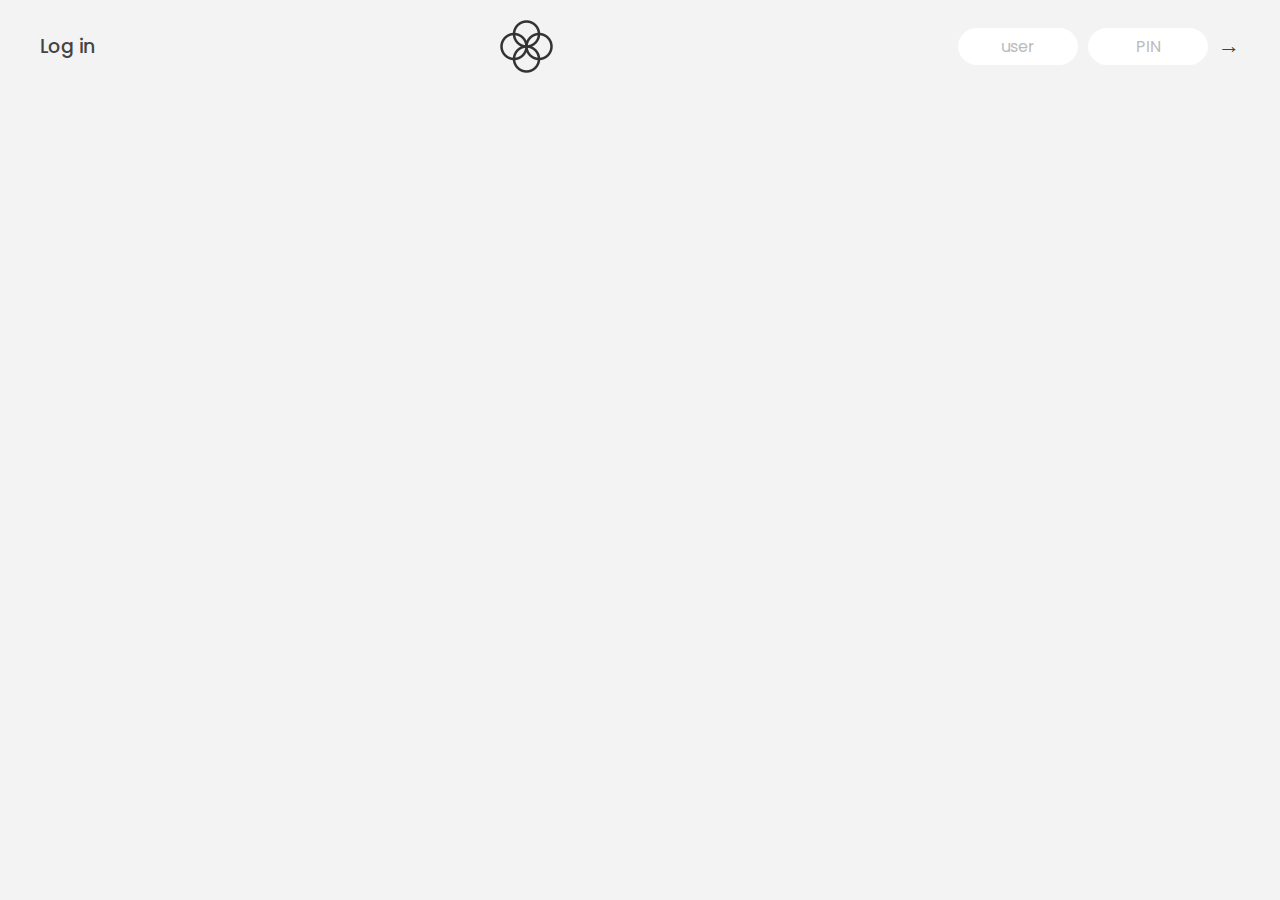
<file: bank-portal/index.html>
<!DOCTYPE html>
<html lang="en">
  <head>
    <meta charset="UTF-8" />
    <meta name="viewport" content="width=device-width, initial-scale=1.0" />
    <meta http-equiv="X-UA-Compatible" content="ie=edge" />
    <link rel="shortcut icon" type="image/png" href="/icon.png" />

    <link
      href="https://fonts.googleapis.com/css?family=Poppins:400,500,600&display=swap"
      rel="stylesheet"
    />

    <link rel="stylesheet" href="style.css" />
    <title>Bank Portal</title>
  </head>
  <body>
    <!-- TOP NAVIGATION -->
    <nav>
      <p class="welcome">Log in</p>
      <img src="logo.png" alt="Logo" class="logo" />
      <form class="login">
        <input
          type="text"
          placeholder="user"
          class="login__input login__input--user"
        />
        <!-- In practice, use type="password" -->
        <input
          type="text"
          placeholder="PIN"
          maxlength="4"
          class="login__input login__input--pin"
        />
        <button class="login__btn">&rarr;</button>
      </form>
    </nav>

    <main class="app">
      <!-- BALANCE -->
      <div class="balance">
        <div>
          <p class="balance__label">Current balance</p>
          <p class="balance__date">
            As of <span class="date">05/03/2037</span>
          </p>
        </div>
        <p class="balance__value">0000€</p>
      </div>

      <!-- MOVEMENTS -->
      <div class="movements">
        <div class="movements__row">
          <div class="movements__type movements__type--deposit">2 deposit</div>
          <div class="movements__date">3 days ago</div>
          <div class="movements__value">4 000€</div>
        </div>
        <div class="movements__row">
          <div class="movements__type movements__type--withdrawal">
            1 withdrawal
          </div>
          <div class="movements__date">24/01/2037</div>
          <div class="movements__value">-378€</div>
        </div>
      </div>

      <!-- SUMMARY -->
      <div class="summary">
        <p class="summary__label">In</p>
        <p class="summary__value summary__value--in">0000€</p>
        <p class="summary__label">Out</p>
        <p class="summary__value summary__value--out">0000€</p>
        <p class="summary__label">Interest</p>
        <p class="summary__value summary__value--interest">0000€</p>
        <button class="btn--sort">&downarrow; SORT</button>
      </div>

      <!-- OPERATION: TRANSFERS -->
      <div class="operation operation--transfer">
        <h2>Transfer money</h2>
        <form class="form form--transfer">
          <input type="text" class="form__input form__input--to" />
          <input type="number" class="form__input form__input--amount" />
          <button class="form__btn form__btn--transfer">&rarr;</button>
          <label class="form__label">Transfer to</label>
          <label class="form__label">Amount</label>
        </form>
      </div>

      <!-- OPERATION: LOAN -->
      <div class="operation operation--loan">
        <h2>Request loan</h2>
        <form class="form form--loan">
          <input type="number" class="form__input form__input--loan-amount" />
          <button class="form__btn form__btn--loan">&rarr;</button>
          <label class="form__label form__label--loan">Amount</label>
        </form>
      </div>

      <!-- OPERATION: CLOSE -->
      <div class="operation operation--close">
        <h2>Close account</h2>
        <form class="form form--close">
          <input type="text" class="form__input form__input--user" />
          <input
            type="password"
            maxlength="6"
            class="form__input form__input--pin"
          />
          <button class="form__btn form__btn--close">&rarr;</button>
          <label class="form__label">Confirm user</label>
          <label class="form__label">Confirm PIN</label>
        </form>
      </div>

      <!-- LOGOUT TIMER -->
      <!-- <p class="logout-timer">
        You will be logged out in <span class="timer">05:00</span>
      </p> -->
    </main>

    <!-- <footer>
      &copy; by Jonas Schmedtmann. Don't claim as your own :)
    </footer> -->

    <script src="script.js"></script>
  </body>
</html>
</file>
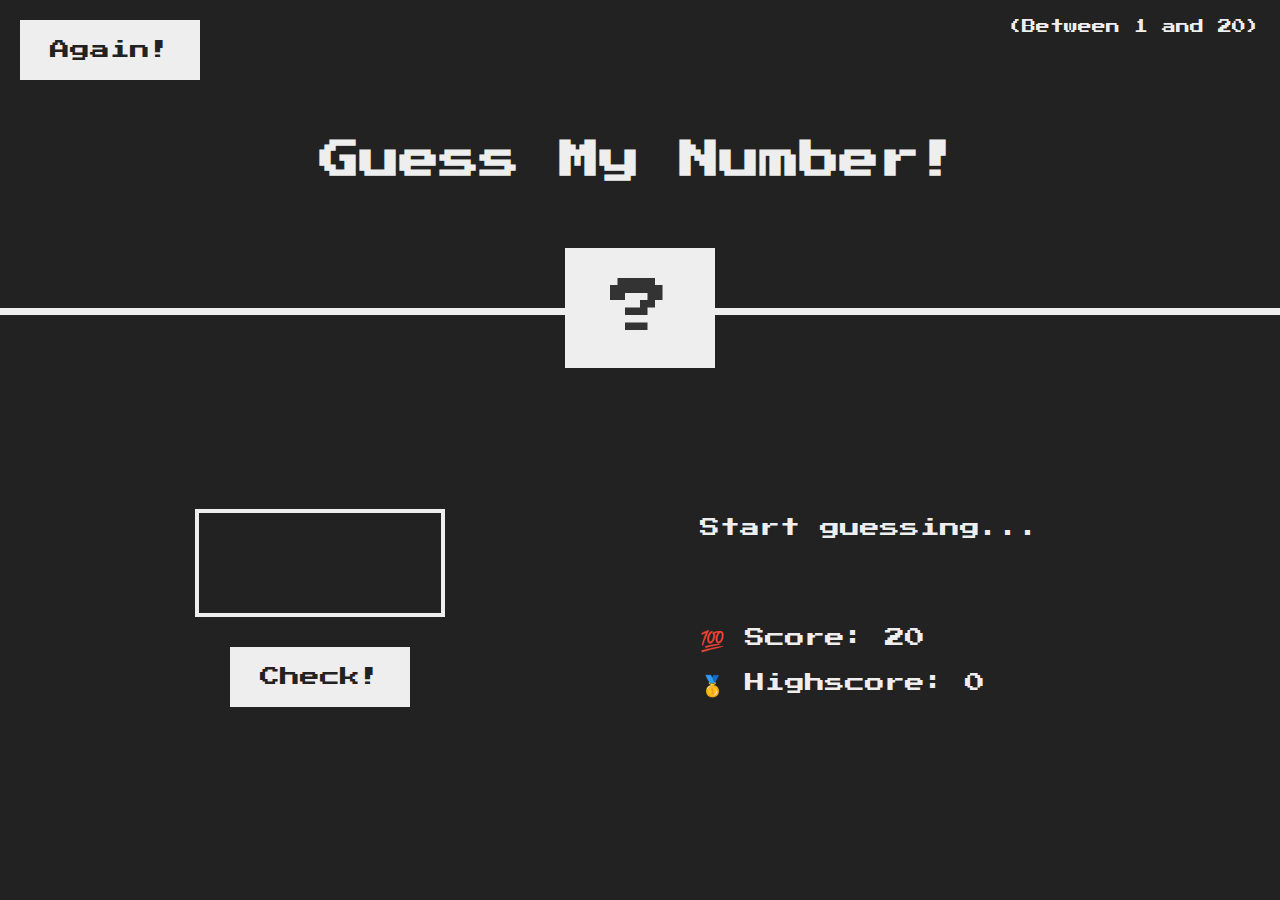
<file: guess-my-number/index.html>
<!DOCTYPE html>
<html lang="en">
  <head>
    <meta charset="UTF-8" />
    <meta name="viewport" content="width=device-width, initial-scale=1.0" />
    <meta http-equiv="X-UA-Compatible" content="ie=edge" />
    <link rel="stylesheet" href="style.css" />
    <title>Guess My Number!</title>
  </head>
  <body>
    <header>
      <h1>Guess My Number!</h1>
      <p class="between">(Between 1 and 20)</p>
      <button class="btn again">Again!</button>
      <div class="number">?</div>
    </header>
    <main>
      <section class="left">
        <input type="number" class="guess" />
        <button class="btn check">Check!</button>
      </section>
      <section class="right">
        <p class="message">Start guessing...</p>
        <p class="label-score">💯 Score: <span class="score">20</span></p>
        <p class="label-highscore">
          🥇 Highscore: <span class="highscore">0</span>
        </p>
      </section>
    </main>
    <script src="script.js"></script>
  </body>
</html>
</file>
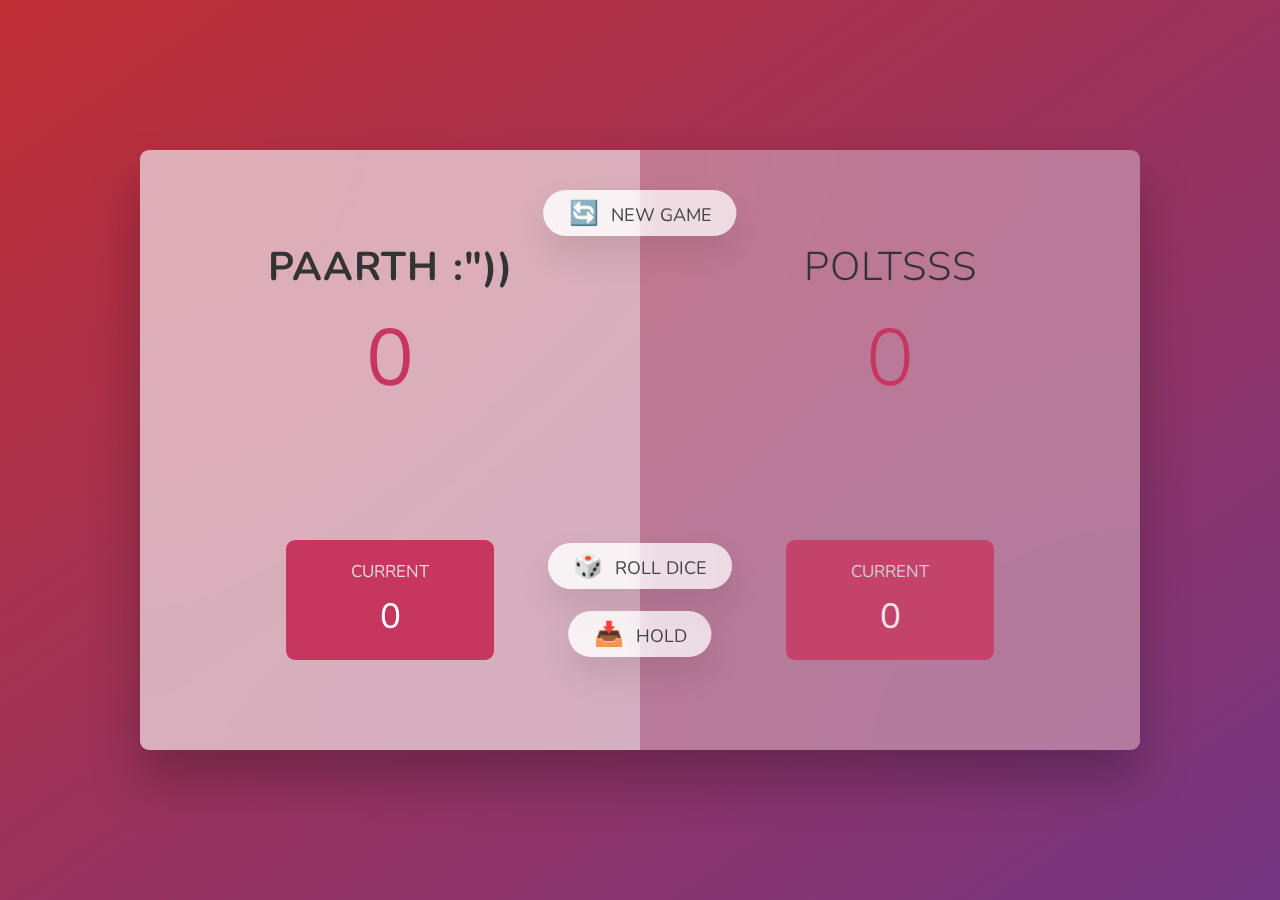
<file: pig-game/index.html>
<!DOCTYPE html>
<html lang="en">
  <head>
    <meta charset="UTF-8" />
    <meta name="viewport" content="width=device-width, initial-scale=1.0" />
    <meta http-equiv="X-UA-Compatible" content="ie=edge" />
    <link rel="stylesheet" href="style.css" />
    <title>Pig Game</title>
  </head>
  <body>
    <main>
      <section class="player player--0 player--active">
        <h2 class="name" id="name--0">Paarth :"))</h2>
        <p class="score" id="score--0">43</p>
        <div class="current">
          <p class="current-label">Current</p>
          <p class="current-score" id="current--0">0</p>
        </div>
      </section>
      <section class="player player--1">
        <h2 class="name" id="name--1">Poltsss</h2>
        <p class="score" id="score--1">24</p>
        <div class="current">
          <p class="current-label">Current</p>
          <p class="current-score" id="current--1">0</p>
        </div>
      </section>

      <img src="dice-5.png" alt="Playing dice" class="dice" />
      <button class="btn btn--new">🔄 New game</button>
      <button class="btn btn--roll">🎲 Roll dice</button>
      <button class="btn btn--hold">📥 Hold</button>
    </main>
    <script src="script.js"></script>
  </body>
</html>
</file>
<file: bank-portal/style.css>
/*
 * Use this CSS to learn some intersting techniques,
 * in case you're wondering how I built the UI.
 * Have fun! 😁
 */

* {
  margin: 0;
  padding: 0;
  box-sizing: inherit;
}

html {
  font-size: 62.5%;
  box-sizing: border-box;
}

body {
  font-family: 'Poppins', sans-serif;
  color: #444;
  background-color: #f3f3f3;
  height: 100vh;
  padding: 2rem;
}

nav {
  display: flex;
  justify-content: space-between;
  align-items: center;
  padding: 0 2rem;
}

.welcome {
  font-size: 1.9rem;
  font-weight: 500;
}

.logo {
  height: 5.25rem;
}

.login {
  display: flex;
}

.login__input {
  border: none;
  padding: 0.5rem 2rem;
  font-size: 1.6rem;
  font-family: inherit;
  text-align: center;
  width: 12rem;
  border-radius: 10rem;
  margin-right: 1rem;
  color: inherit;
  border: 1px solid #fff;
  transition: all 0.3s;
}

.login__input:focus {
  outline: none;
  border: 1px solid #ccc;
}

.login__input::placeholder {
  color: #bbb;
}

.login__btn {
  border: none;
  background: none;
  font-size: 2.2rem;
  color: inherit;
  cursor: pointer;
  transition: all 0.3s;
}

.login__btn:hover,
.login__btn:focus,
.btn--sort:hover,
.btn--sort:focus {
  outline: none;
  color: #777;
}

/* MAIN */
.app {
  position: relative;
  max-width: 100rem;
  margin: 4rem auto;
  display: grid;
  grid-template-columns: 4fr 3fr;
  grid-template-rows: auto repeat(3, 15rem) auto;
  gap: 2rem;

  /* NOTE This creates the fade in/out anumation */
  opacity: 0;
  transition: all 1s;
}

.balance {
  grid-column: 1 / span 2;
  display: flex;
  align-items: flex-end;
  justify-content: space-between;
  margin-bottom: 2rem;
}

.balance__label {
  font-size: 2.2rem;
  font-weight: 500;
  margin-bottom: -0.2rem;
}

.balance__date {
  font-size: 1.4rem;
  color: #888;
}

.balance__value {
  font-size: 4.5rem;
  font-weight: 400;
}

/* MOVEMENTS */
.movements {
  grid-row: 2 / span 3;
  background-color: #fff;
  border-radius: 1rem;
  overflow: scroll;
}

.movements__row {
  padding: 2.25rem 4rem;
  display: flex;
  align-items: center;
  border-bottom: 1px solid #eee;
}

.movements__type {
  font-size: 1.1rem;
  text-transform: uppercase;
  font-weight: 500;
  color: #fff;
  padding: 0.1rem 1rem;
  border-radius: 10rem;
  margin-right: 2rem;
}

.movements__date {
  font-size: 1.1rem;
  text-transform: uppercase;
  font-weight: 500;
  color: #666;
}

.movements__type--deposit {
  background-image: linear-gradient(to top left, #39b385, #9be15d);
}

.movements__type--withdrawal {
  background-image: linear-gradient(to top left, #e52a5a, #ff585f);
}

.movements__value {
  font-size: 1.7rem;
  margin-left: auto;
}

/* SUMMARY */
.summary {
  grid-row: 5 / 6;
  display: flex;
  align-items: baseline;
  padding: 0 0.3rem;
  margin-top: 1rem;
}

.summary__label {
  font-size: 1.2rem;
  font-weight: 500;
  text-transform: uppercase;
  margin-right: 0.8rem;
}

.summary__value {
  font-size: 2.2rem;
  margin-right: 2.5rem;
}

.summary__value--in,
.summary__value--interest {
  color: #66c873;
}

.summary__value--out {
  color: #f5465d;
}

.btn--sort {
  margin-left: auto;
  border: none;
  background: none;
  font-size: 1.3rem;
  font-weight: 500;
  cursor: pointer;
}

/* OPERATIONS */
.operation {
  border-radius: 1rem;
  padding: 3rem 4rem;
  color: #333;
}

.operation--transfer {
  background-image: linear-gradient(to top left, #ffb003, #ffcb03);
}

.operation--loan {
  background-image: linear-gradient(to top left, #39b385, #9be15d);
}

.operation--close {
  background-image: linear-gradient(to top left, #e52a5a, #ff585f);
}

h2 {
  margin-bottom: 1.5rem;
  font-size: 1.7rem;
  font-weight: 600;
  color: #333;
}

.form {
  display: grid;
  grid-template-columns: 2.5fr 2.5fr 1fr;
  grid-template-rows: auto auto;
  gap: 0.4rem 1rem;
}

/* Exceptions for interst */
.form.form--loan {
  grid-template-columns: 2.5fr 1fr 2.5fr;
}
.form__label--loan {
  grid-row: 2;
}
/* End exceptions */

.form__input {
  width: 100%;
  border: none;
  background-color: rgba(255, 255, 255, 0.4);
  font-family: inherit;
  font-size: 1.5rem;
  text-align: center;
  color: #333;
  padding: 0.3rem 1rem;
  border-radius: 0.7rem;
  transition: all 0.3s;
}

.form__input:focus {
  outline: none;
  background-color: rgba(255, 255, 255, 0.6);
}

.form__label {
  font-size: 1.3rem;
  text-align: center;
}

.form__btn {
  border: none;
  border-radius: 0.7rem;
  font-size: 1.8rem;
  background-color: #fff;
  cursor: pointer;
  transition: all 0.3s;
}

.form__btn:focus {
  outline: none;
  background-color: rgba(255, 255, 255, 0.8);
}

.logout-timer {
  padding: 0 0.3rem;
  margin-top: 1.9rem;
  text-align: right;
  font-size: 1.25rem;
}

.timer {
  font-weight: 600;
}
</file>
<file: guess-my-number/style.css>
@import url('https://fonts.googleapis.com/css?family=Press+Start+2P&display=swap');

* {
  margin: 0;
  padding: 0;
  box-sizing: inherit;
}

html {
  font-size: 62.5%;
  box-sizing: border-box;
}

body {
  font-family: 'Press Start 2P', sans-serif;
  color: #eee;
  background-color: #222;
  /* background-color: #60b347; */
}

/* LAYOUT */
header {
  position: relative;
  height: 35vh;
  border-bottom: 7px solid #eee;
}

main {
  height: 65vh;
  color: #eee;
  display: flex;
  align-items: center;
  justify-content: space-around;
}

.left {
  width: 52rem;
  display: flex;
  flex-direction: column;
  align-items: center;
}

.right {
  width: 52rem;
  font-size: 2rem;
}

/* ELEMENTS STYLE */
h1 {
  font-size: 4rem;
  text-align: center;
  position: absolute;
  width: 100%;
  top: 52%;
  left: 50%;
  transform: translate(-50%, -50%);
}

.number {
  background: #eee;
  color: #333;
  font-size: 6rem;
  width: 15rem;
  padding: 3rem 0rem;
  text-align: center;
  position: absolute;
  bottom: 0;
  left: 50%;
  transform: translate(-50%, 50%);
}

.between {
  font-size: 1.4rem;
  position: absolute;
  top: 2rem;
  right: 2rem;
}

.again {
  position: absolute;
  top: 2rem;
  left: 2rem;
}

.guess {
  background: none;
  border: 4px solid #eee;
  font-family: inherit;
  color: inherit;
  font-size: 5rem;
  padding: 2.5rem;
  width: 25rem;
  text-align: center;
  display: block;
  margin-bottom: 3rem;
}

.btn {
  border: none;
  background-color: #eee;
  color: #222;
  font-size: 2rem;
  font-family: inherit;
  padding: 2rem 3rem;
  cursor: pointer;
}

.btn:hover {
  background-color: #ccc;
}

.message {
  margin-bottom: 8rem;
  height: 3rem;
}

.label-score {
  margin-bottom: 2rem;
}
</file>
<file: pig-game/style.css>
@import url('https://fonts.googleapis.com/css2?family=Nunito&display=swap');

* {
  margin: 0;
  padding: 0;
  box-sizing: inherit;
}

html {
  font-size: 62.5%;
  box-sizing: border-box;
}

body {
  font-family: 'Nunito', sans-serif;
  font-weight: 400;
  height: 100vh;
  color: #333;
  background-image: linear-gradient(to top left, #753682 0%, #bf2e34 100%);
  display: flex;
  align-items: center;
  justify-content: center;
}

/* LAYOUT */
main {
  position: relative;
  width: 100rem;
  height: 60rem;
  background-color: rgba(255, 255, 255, 0.35);
  backdrop-filter: blur(200px);
  filter: blur();
  box-shadow: 0 3rem 5rem rgba(0, 0, 0, 0.25);
  border-radius: 9px;
  overflow: hidden;
  display: flex;
}

.player {
  flex: 50%;
  padding: 9rem;
  display: flex;
  flex-direction: column;
  align-items: center;
  transition: all 0.75s;
}

/* ELEMENTS */
.name {
  position: relative;
  font-size: 4rem;
  text-transform: uppercase;
  letter-spacing: 1px;
  word-spacing: 2px;
  font-weight: 300;
  margin-bottom: 1rem;
}

.score {
  font-size: 8rem;
  font-weight: 300;
  color: #c7365f;
  margin-bottom: auto;
}

.player--active {
  background-color: rgba(255, 255, 255, 0.4);
}
.player--active .name {
  font-weight: 700;
}
.player--active .score {
  font-weight: 400;
}

.player--active .current {
  opacity: 1;
}

.current {
  background-color: #c7365f;
  opacity: 0.8;
  border-radius: 9px;
  color: #fff;
  width: 65%;
  padding: 2rem;
  text-align: center;
  transition: all 0.75s;
}

.current-label {
  text-transform: uppercase;
  margin-bottom: 1rem;
  font-size: 1.7rem;
  color: #ddd;
}

.current-score {
  font-size: 3.5rem;
}

/* ABSOLUTE POSITIONED ELEMENTS */
.btn {
  position: absolute;
  left: 50%;
  transform: translateX(-50%);
  color: #444;
  background: none;
  border: none;
  font-family: inherit;
  font-size: 1.8rem;
  text-transform: uppercase;
  cursor: pointer;
  font-weight: 400;
  transition: all 0.2s;

  background-color: white;
  background-color: rgba(255, 255, 255, 0.6);
  backdrop-filter: blur(10px);

  padding: 0.7rem 2.5rem;
  border-radius: 50rem;
  box-shadow: 0 1.75rem 3.5rem rgba(0, 0, 0, 0.1);
}

.btn::first-letter {
  font-size: 2.4rem;
  display: inline-block;
  margin-right: 0.7rem;
}

.btn--new {
  top: 4rem;
}
.btn--roll {
  top: 39.3rem;
}
.btn--hold {
  top: 46.1rem;
}

.btn:active {
  transform: translate(-50%, 3px);
  box-shadow: 0 1rem 2rem rgba(0, 0, 0, 0.15);
}

.btn:focus {
  outline: none;
}

.dice {
  position: absolute;
  left: 50%;
  top: 16.5rem;
  transform: translateX(-50%);
  height: 10rem;
  box-shadow: 0 2rem 5rem rgba(0, 0, 0, 0.2);
}

.player--winner {
  background-color: #2f2f2f;
}

.player--winner .name {
  font-weight: 700;
  color: #c7365f;
}

/* Adding a hidden class */
.hidden {
  display: none;
}
</file>
